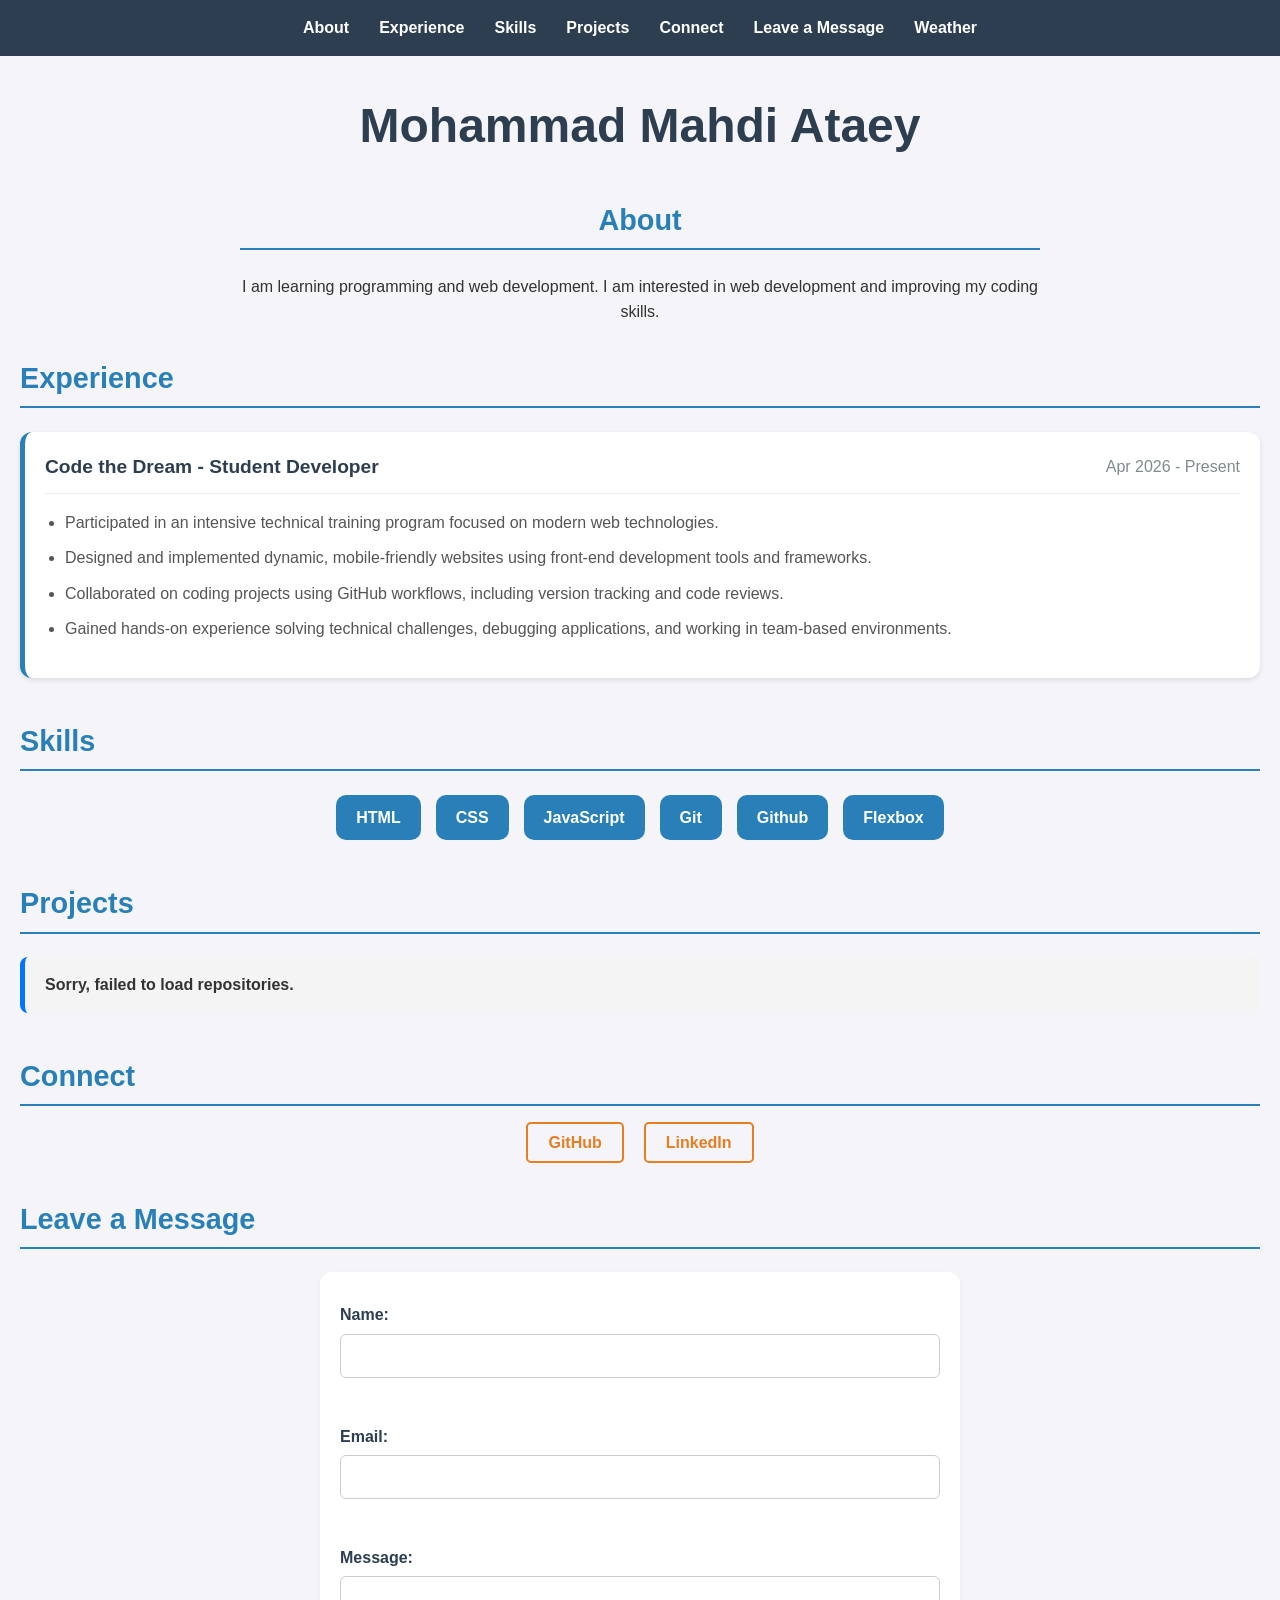
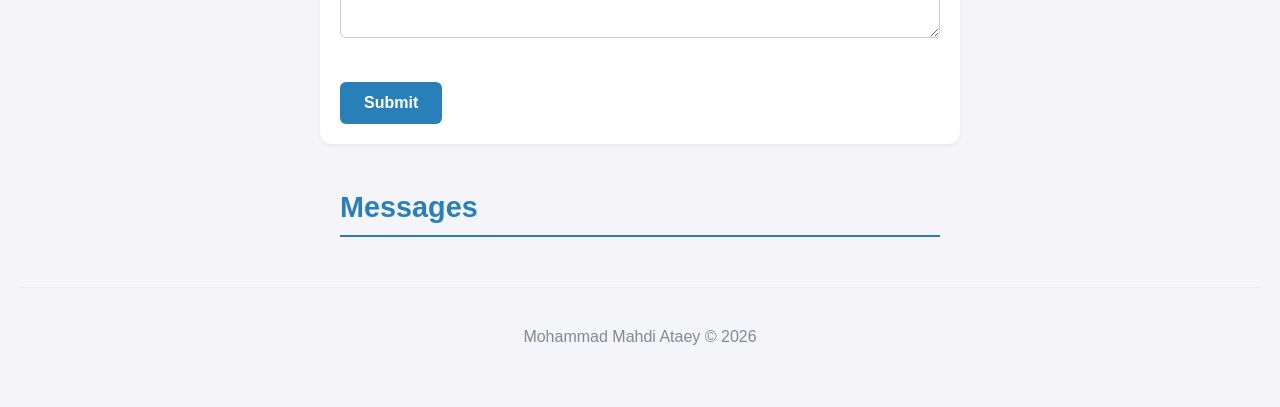
<file: index.html>
<!DOCTYPE html>
<html>
    <head>
        <title>Mahdi Ataey Portfolio</title>
        <meta charset="UTF-8">
        <meta name="description" content="week 6 assignment updated">
        <link rel="stylesheet" href="css/index.css">
    </head>
    
    <body>
        <nav>
            <ul>
                <li><a href="#About">About</a></li>
                <li><a href="#experience">Experience</a></li> <li><a href="#skills">Skills</a></li>
                <li><a href="#projects">Projects</a></li>
                <li><a href="#Connect">Connect</a></li>
                <li><a href="#leave-message-section">Leave a Message</a></li>
                <li><a href="openapi.html">Weather</a></li>
            </ul>
        </nav>

        <h1>Mohammad Mahdi Ataey</h1>
        <section id="About">
            <h2>About</h2>
            <p>I am learning programming and web development. I am interested in web development and improving my coding skills.</p>
        </section>

        <section id="experience">
            <h2>Experience</h2>
            <div class="experience-info">
                <div class="ctd-info">
                    <div class="ctd-title">Code the Dream - Student Developer</div>
                    <div class="ctd-date">Apr 2026 - Present</div>
                </div>
                <ul>
                    <li>Participated in an intensive technical training program focused on modern web technologies.</li>
                    <li>Designed and implemented dynamic, mobile-friendly websites using front-end development tools and frameworks.</li>
                    <li>Collaborated on coding projects using GitHub workflows, including version tracking and code reviews.</li>
                    <li>Gained hands-on experience solving technical challenges, debugging applications, and working in team-based environments.</li>
                </ul>
            </div>
        </section>

        <section id="skills">
            <h2 id="skills-header">Skills</h2>
            <ul></ul>
        </section>

        <section id="projects">
            <h2 id="projects-header">Projects</h2>
            <ul id="project-list"></ul>
        </section>

        <section id="Connect">
            <h2>Connect</h2>
            <ul>
                <li><a href="https://github.com/mataey">GitHub</a></li>
                <li><a href="https://www.linkedin.com/in/mataey/">LinkedIn</a></li>
            </ul>
        </section>
        
    <section id="leave-message-section">
        <h2>Leave a Message</h2>
        <form name="leave_message">
        <label for="name">Name:</label>
        <input type="text" id="name" name="usersName" required>
        <br><br>

        <label for="email">Email:</label>
        <input type="email" id="email" name="usersEmail" required>
        <br><br>

        <label for="message">Message:</label>
        <textarea id="message" name="usersMessage" required></textarea>
        <br><br>

        <button type="submit">Submit</button>
     </form>
    </section>

<section id="messages">
    <h2>Messages</h2>
    <ul></ul>
</section>

        <script src="js/index.js"></script>
    </body>
</html>
</file>
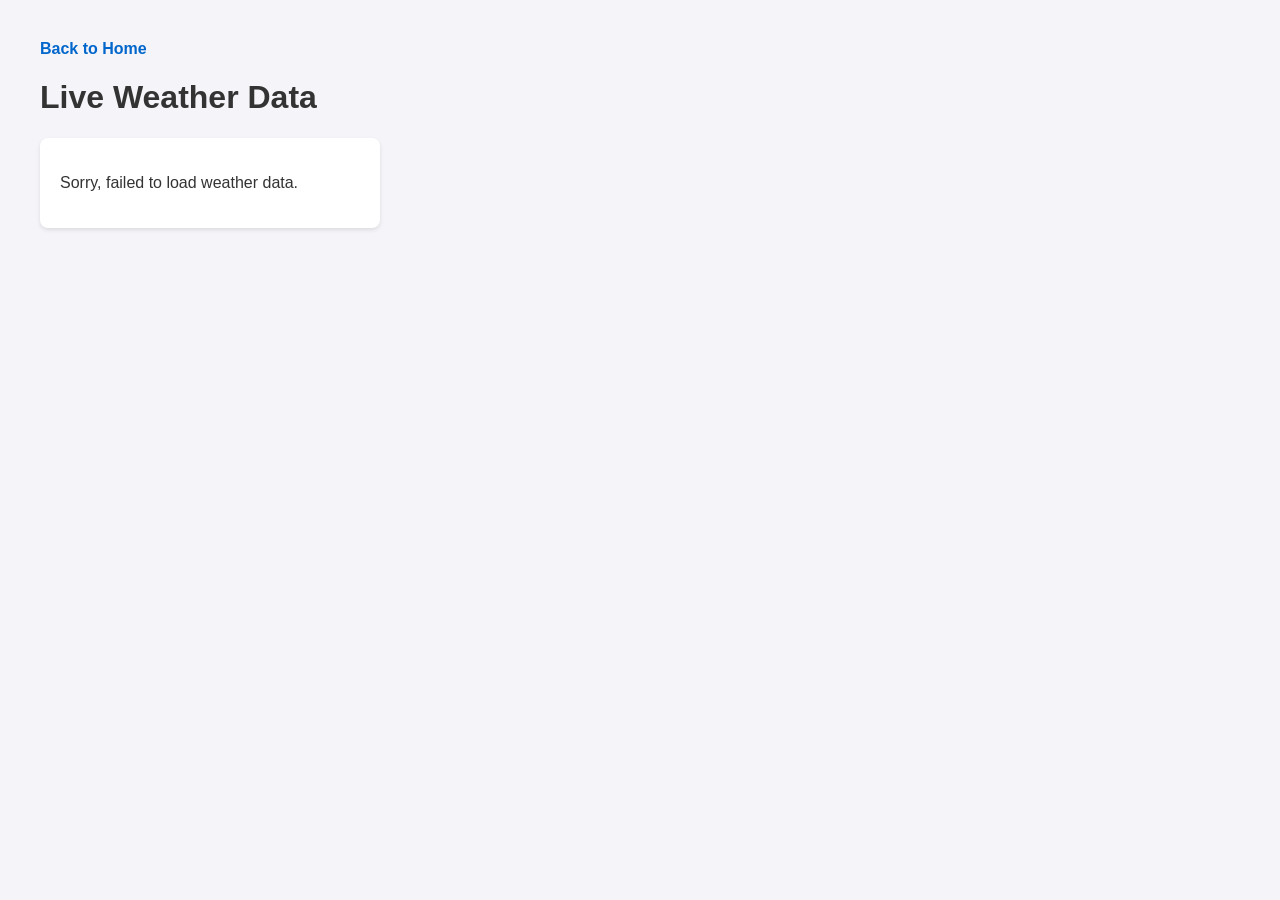
<file: openapi.html>
<!DOCTYPE html>
<html lang="en">
<head>
    <meta charset="UTF-8">
    <meta name="viewport" content="width=device-width, initial-scale=1.0">
    <title>Weather Information</title>
    <link rel="stylesheet" href="css/openapi.css">
</head>
<body>

    <nav>
        <ul>
            <li><a href="index.html">Back to Home</a></li>
        </ul>
    </nav>

    <h1>Live Weather Data</h1>
    
    <div id="weather-box">
        <p>Loading weather details...</p>
    </div>

    <script src="openapi.js"></script>
</body>
</html>
</file>
<file: css/index.css>
body {
    background-color: #f4f4f9;
    color: #333333;
    font-family: 'Segoe UI', Tahoma, Geneva, Verdana, sans-serif;
    margin: 0;
    padding: 20px;
    line-height: 1.6;
}

nav {
    background-color: #2c3e50;
    margin: -20px -20px 20px -20px;
}

nav ul {
    display: flex;
    list-style-type: none;
    padding: 15px 0;
    margin: 0;
    justify-content: center;
    gap: 30px;
}

nav ul li a {
    color: white;
    text-decoration: none;
    font-weight: bold;
}

h1 {
    text-align: center;
    color: #2c3e50;
    font-size: 3rem;
    font-weight: 800;
}

h2 {
    color: #2980b9;
    border-bottom: 2px solid #2980b9;
    padding-bottom: 5px;
    font-size: 1.8rem;
    font-weight: 600;
}

#About {
    text-align: center;
    max-width: 800px;
    margin: 0 auto 30px auto;
}

.experience-info {
    background-color: #ffffff;
    padding: 20px;
    border-radius: 12px;
    border-left: 5px solid #2980b9;
    box-shadow: 0 2px 5px rgba(0,0,0,0.1);
}

.ctd-info {
    display: flex;
    justify-content: space-between; 
    align-items: center;
    border-bottom: 1px solid #eeeeee;
    padding-bottom: 10px;
    margin-bottom: 15px;
    flex-wrap: wrap; 
}

.ctd-title {
    font-weight: bold;
    color: #2c3e50;
    font-size: 1.2rem;
}

.ctd-date {
    color: #7f8c8d;
    font-weight: 500;
}

.experience-info ul {
    list-style-type: disc; 
    padding-left: 20px;
    margin: 20;
}

.experience-info li {
    margin-bottom: 10px;
    color: #555555;
}
 
#Connect ul {
    display: flex;
    list-style-type: none;
    padding: 0;
    justify-content: center;
    gap: 20px;
}

#Connect a {
    color: #e67e22;
    text-decoration: none;
    font-weight: bold;
    padding: 10px 20px;
    border: 2px solid #e67e22;
    border-radius: 5px;
    transition: 0.3s ease;
}

#Connect a:hover {
    background-color: #e67e22;
    color: white;
}

section {
    margin-bottom: 40px;
}

#skills ul {
    display: flex;
    justify-content: center;
    flex-wrap: wrap;
    gap: 15px;
    padding: 0;
    list-style-type: none;
}

#skills li {
    background-color: #2980b9;
    color: white;
    padding: 10px 20px;
    border-radius: 10px;
    font-weight: bold;
}

footer {
    text-align: center;
    margin-top: 50px;
    padding: 20px;
    border-top: 1px solid #eeeeee;
    color: #7f8c8d;
}

form[name="leave_message"] {
    max-width: 600px;
    margin: 20px auto;
    padding: 20px;
    background-color: #ffffff;
    border-radius: 12px;
    box-shadow: 0 2px 5px rgba(0,0,0,0.05);
}

form[name="leave_message"] label {
    font-weight: bold;
    color: #2c3e50;
    display: block;
    margin-top: 10px;
}

form[name="leave_message"] input,
form[name="leave_message"] textarea {
    width: 100%;
    padding: 12px;
    margin-top: 6px;
    margin-bottom: 10px;
    box-sizing: border-box;
    font-size: 16px;
    border: 1px solid #ccc;
    border-radius: 6px;
}

form[name="leave_message"] button {
    padding: 12px 24px;
    font-size: 16px;
    cursor: pointer;
    background-color: #2980b9;
    color: white;
    border: none;
    border-radius: 6px;
    font-weight: bold;
    transition: background 0.2s ease;
}

form[name="leave_message"] button:hover {
    background-color: #2c3e50;
}

section#messages {
    max-width: 600px;
    margin: 40px auto;
    padding: 0 20px;
}

section#messages ul {
    list-style-type: none !important;
    padding: 0 !important;
    margin: 20px 0;
}

section#messages li {
    background-color: #ffffff;
    padding: 15px;
    margin-bottom: 12px;
    border-radius: 8px;
    border-left: 4px solid #e67e22;
    box-shadow: 0 1px 3px rgba(0,0,0,0.05);
    display: flex;
    justify-content: space-between;
    align-items: center;
}

section#messages li a {
    color: #2980b9;
    text-decoration: none;
    font-weight: bold;
}

section#messages li span {
    color: #555555;
    margin-left: 5px;
    flex-grow: 1;
}

section#messages li button {
    margin-left: 15px;
    padding: 6px 12px;
    cursor: pointer;
    background-color: #e74c3c;
    color: white;
    border: none;
    border-radius: 4px;
    font-size: 14px;
}

section#messages li button:hover {
    background-color: #c0392b;
}

@media (max-width: 480px) {
    form[name="leave_message"] input,
    form[name="leave_message"] textarea {
        padding: 16px;
        font-size: 18px;
    }
    form[name="leave_message"] button {
        width: 100%;
        padding: 16px;
        font-size: 18px;
    }
}

#projects ul {
    display: flex;
    flex-direction: column;
    gap: 15px;
    padding: 0;
    list-style: none;
}

#projects li {
    background-color: #f4f4f4;
    padding: 15px 20px;
    border-radius: 8px;
    border-left: 5px solid #0076ff;
    font-weight: bold;
    transition: transform 0.2s ease;
}

#projects li:hover {
    transform: translateY(-3px);
    background-color: #eee;
}
</file>
<file: css/openapi.css>
body {
    font-family: Arial, sans-serif;
    margin: 40px;
    background-color: #f4f4f9;
    color: #333;
}

nav ul {
    list-style: none;
    padding: 0;
}

nav a {
    text-decoration: none;
    color: #0066cc;
    font-weight: bold;
}

#weather-box {
    background: white;
    padding: 20px;
    border-radius: 8px;
    box-shadow: 0 2px 4px rgba(0,0,0,0.1);
    max-width: 300px;
    margin-top: 20px;
}
</file>
